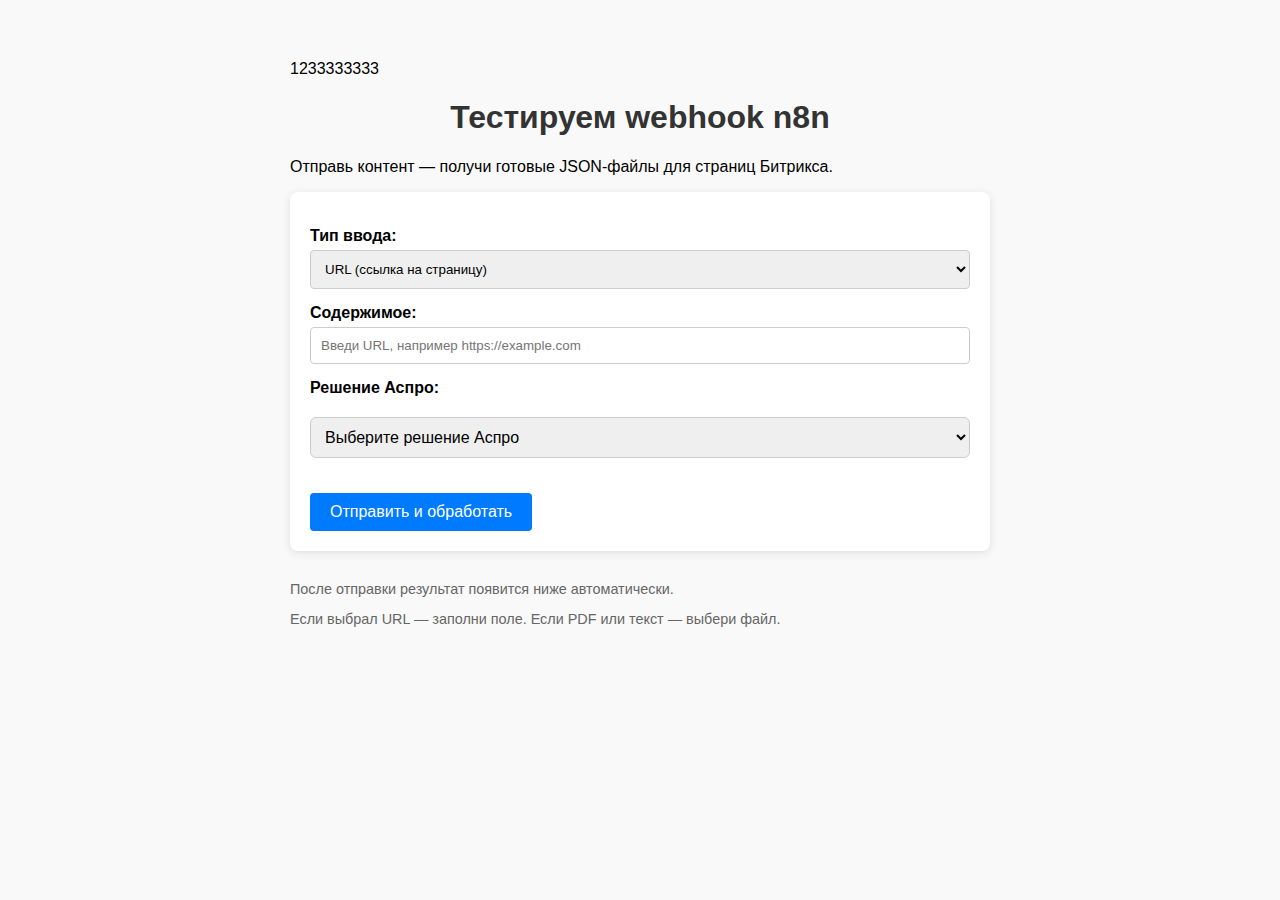
<file: index.html>
1233333333<!DOCTYPE html>
<html lang="ru">
<head>
    <meta charset="UTF-8">
    <meta name="viewport" content="width=device-width, initial-scale=1.0">
    <title>Тест webhook n8n для контента в Битрикс</title>
    <style>
        body { font-family: Arial, sans-serif; max-width: 700px; margin: 40px auto; padding: 20px; background: #f9f9f9; }
        h1 { color: #333; text-align: center; }
        form { background: white; padding: 20px; border-radius: 8px; box-shadow: 0 2px 10px rgba(0,0,0,0.1); }
        label { display: block; margin: 15px 0 5px; font-weight: bold; }
        input, select { width: 100%; padding: 10px; border: 1px solid #ccc; border-radius: 4px; box-sizing: border-box; }
        button { margin-top: 20px; padding: 10px 20px; background: #007bff; color: white; border: none; border-radius: 4px; cursor: pointer; font-size: 1em; }
        button:hover { background: #0056b3; }
        button:disabled { background: #6c757d; cursor: not-allowed; }
        .info { margin-top: 30px; font-size: 0.9em; color: #666; }
        .results { margin-top: 40px; background: white; padding: 20px; border-radius: 8px; box-shadow: 0 2px 10px rgba(0,0,0,0.1); display: none; }
        .results h2 { color: #28a745; margin-top: 0; text-align: center; }
        .loading { text-align: center; color: #007bff; font-style: italic; margin: 20px 0; }
        .response-content { margin-top: 20px; line-height: 1.6; }
        .file-card {
            display: flex;
            align-items: center;
            background: #f0f4f8;
            border: 1px solid #ddd;
            padding: 15px;
            border-radius: 8px;
            margin-top: 20px;
            box-shadow: 0 2px 5px rgba(0,0,0,0.05);
        }
        .file-icon { font-size: 40px; margin-right: 15px; color: #4a90e2; }
        .file-info { flex-grow: 1; }
        .file-name { font-weight: bold; display: block; margin-bottom: 5px; color: #333; }
        .download-btn {
            background: #28a745; color: white; text-decoration: none;
            padding: 8px 15px; border-radius: 4px; font-size: 0.9em;
            display: inline-block; transition: background-color 0.2s;
        }
        .download-btn:hover { background: #218838; }
        .error-message {
            color: #d93025; background: #f8d7da; padding: 15px;
            border: 1px solid #f5c6cb; border-radius: 4px; margin-top: 20px;
        }
    </style>
</head>
<body>
    <h1>Тестируем webhook n8n</h1>
    <p>Отправь контент — получи готовые JSON-файлы для страниц Битрикса.</p>
   
    <form id="testForm" action="https://n8n.takfit.ru/webhook-test/content-to-bitrix" method="POST" enctype="multipart/form-data">
        <!-- <form id="testForm" action="https://vanish74.app.n8n.cloud/webhook-test/content-to-bitrix" method="POST" enctype="multipart/form-data"> -->
        <label for="input_type">Тип ввода:</label>
        <select name="input_type" id="input_type" required>
            <option value="url">URL (ссылка на страницу)</option>
            <option value="pdf">PDF-файл</option>
            <option value="text">Текстовый файл</option>
        </select>
      
        <label for="content">Содержимое:</label>
        <input type="text" name="content" id="content_url" placeholder="Введи URL, например https://example.com" required>
        <input type="file" name="content" id="content_file" style="display:none;" accept=".pdf,.txt">
        
        <!-- Селект Аспро — теперь с id и label для удобства -->
        <label for="aspro_solution">Решение Аспро:</label>
        <select name="aspro_solution" id="aspro_solution" required style="width: 100%; padding: 10px; margin: 15px 0; font-size: 16px; border-radius: 6px; border: 1px solid #ccc;">
            <option value="" disabled selected>Выберите решение Аспро</option>
            <option value="Аспро: Премьер">Аспро: Премьер</option>
            <option value="Аспро: Максимум">Аспро: Максимум</option>
            <option value="Аспро: Лайтшоп">Аспро: Лайтшоп</option>
            <option value="Аспро: Корпоративный сайт 3.0">Аспро: Корпоративный сайт 3.0</option>
            <option value="Аспро: Приорити 2.0">Аспро: Приорити 2.0</option>
        </select>
        
        <button type="submit" id="submitBtn">Отправить и обработать</button>
    </form>
   
    <div class="info">
        <p>После отправки результат появится ниже автоматически.</p>
        <p>Если выбрал URL — заполни поле. Если PDF или текст — выбери файл.</p>    
    </div>
   
    <div class="results" id="results" style="display:none;">
        <h2>Результат обработки</h2>
        <div class="loading" id="loading">Обработка... это может занять до 5 минут ⌛</div>
        <div class="response-content" id="responseContent"></div>
    </div>
    
    <script>
        document.addEventListener('DOMContentLoaded', () => {
            const inputTypeSelect = document.getElementById('input_type');
            const urlInput = document.getElementById('content_url');
            const fileInput = document.getElementById('content_file');

            // Переключение полей ввода
            inputTypeSelect.addEventListener('change', function() {
                const type = this.value;
                if (type === 'url') {
                    urlInput.style.display = 'block';
                    urlInput.required = true;
                    fileInput.style.display = 'none';
                    fileInput.required = false;
                } else {
                    urlInput.style.display = 'none';
                    urlInput.required = false;
                    fileInput.style.display = 'block';
                    fileInput.required = true;
                    fileInput.accept = type === 'pdf' ? '.pdf' : '.txt';
                }
            });

            // Инициализация — по умолчанию URL
            inputTypeSelect.dispatchEvent(new Event('change'));

            const form = document.getElementById('testForm');
            const submitBtn = document.getElementById('submitBtn');
            const resultsDiv = document.getElementById('results');
            const loadingDiv = document.getElementById('loading');
            const responseContentDiv = document.getElementById('responseContent');

            form.addEventListener('submit', async function(e) {
                e.preventDefault();
              
                submitBtn.disabled = true;
                submitBtn.textContent = 'Обработка...';
                resultsDiv.style.display = 'block';
                loadingDiv.style.display = 'block';
                responseContentDiv.innerHTML = '';

                const formData = new FormData(form);  // ← сюда автоматически попадёт aspro_solution

                const controller = new AbortController();
                const timeoutId = setTimeout(() => controller.abort(), 300000);

                try {
                    const response = await fetch(form.action, {
                        method: 'POST',
                        body: formData,
                        signal: controller.signal,
                        headers: {
                            'Accept': 'application/zip'
                        }
                    });

                    clearTimeout(timeoutId);

                    const contentType = response.headers.get('Content-Type') || '';
                    if (!response.ok) {
                        const text = await response.text();
                        throw new Error(`Сервер вернул ошибку ${response.status}: ${text.slice(0, 200)}...`);
                    }

                    if (!contentType.includes('zip') && !contentType.includes('octet-stream')) {
                        const text = await response.text();
                        if (text.trim().startsWith('<!DOCTYPE html>') || text.includes('Cloudflare') || response.status === 524) {
                            throw new Error('Превышен лимит Cloudflare (~100 секунд). n8n.cloud не позволяет дольше обрабатывать webhook. Оптимизируй workflow или рассмотри self-hosted версию.');
                        }
                        throw new Error('Получен неожиданный тип ответа от сервера.');
                    }

                    const arrayBuffer = await response.arrayBuffer();
                    const blob = new Blob([arrayBuffer], { type: 'application/zip' });
                    let filename = 'bitrix_pages.zip';
                    const disposition = response.headers.get('Content-Disposition');
                    if (disposition) {
                        const match = disposition.match(/filename\*?=([^;]+|"([^"]+)")/i);
                        if (match) {
                            filename = match[2] || match[1];
                            filename = decodeURIComponent(filename.replace(/["']/g, ''));
                        }
                    }
                    if (!filename.endsWith('.zip')) filename += '.zip';

                    const fileUrl = URL.createObjectURL(blob);
                    responseContentDiv.innerHTML = `
                        <div class="file-card">
                            <div class="file-icon">📦</div>
                            <div class="file-info">
                                <span class="file-name">${filename}</span>
                                <a href="${fileUrl}" download="${filename}" class="download-btn">Скачать архив</a>
                            </div>
                        </div>
                    `;

                } catch (err) {
                    if (err.name === 'AbortError') {
                        responseContentDiv.innerHTML = `<div class="error-message"><b>Таймаут:</b> Обработка заняла больше 5 минут.</div>`;
                    } else {
                        responseContentDiv.innerHTML = `<div class="error-message"><b>Ошибка:</b> ${err.message}</div>`;
                    }
                    console.error(err);
                } finally {
                    loadingDiv.style.display = 'none';
                    submitBtn.disabled = false;
                    submitBtn.textContent = 'Отправить и обработать';
                }
            });
        });
    </script>
</body>
</html>
</file>
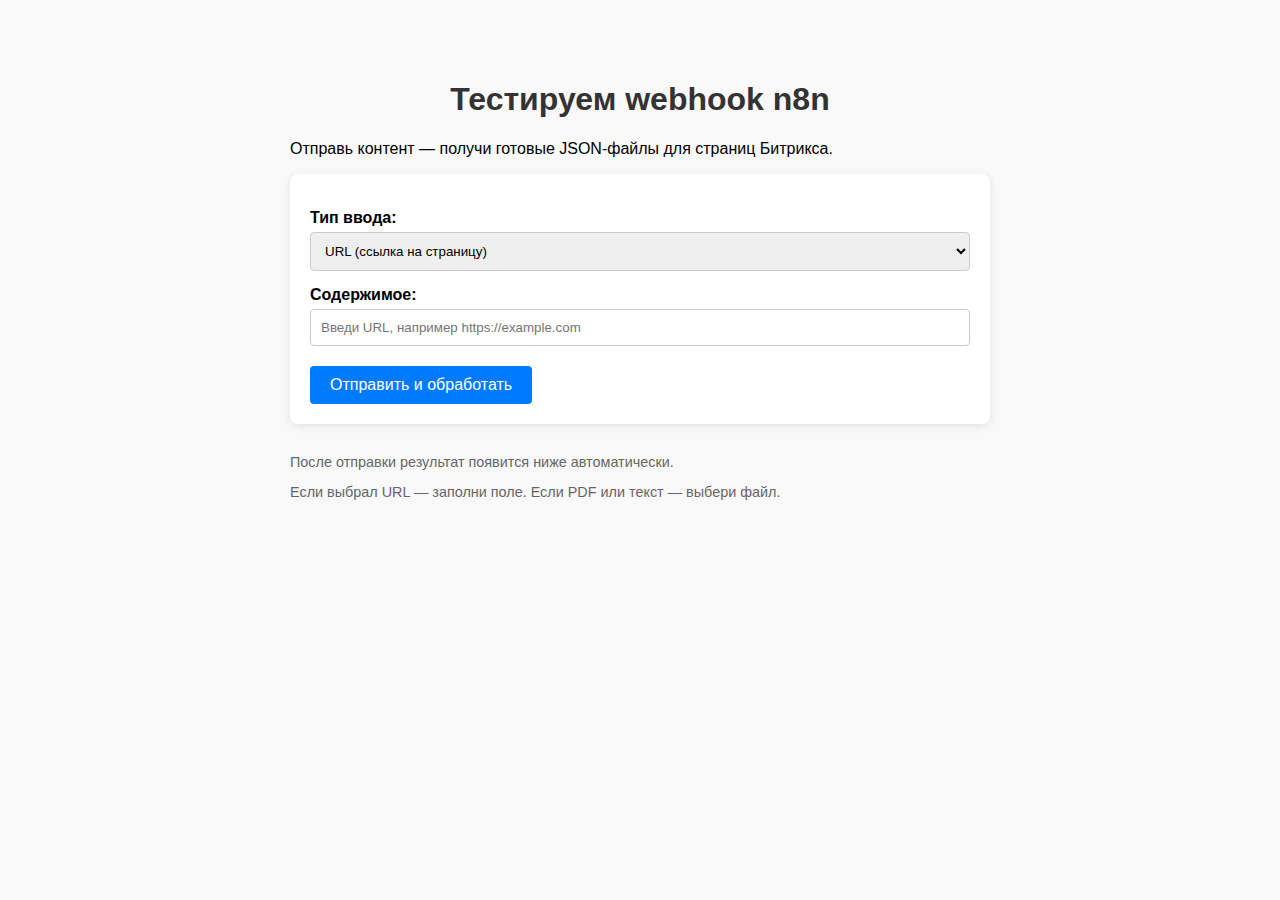
<file: test-webhook — рабочая копия, с ошибкой ожидания.html>
<!DOCTYPE html>
<html lang="ru">
<head>
    <meta charset="UTF-8">
    <meta name="viewport" content="width=device-width, initial-scale=1.0">
    <title>Тест webhook n8n для контента в Битрикс</title>
    <style>
        body { font-family: Arial, sans-serif; max-width: 700px; margin: 40px auto; padding: 20px; background: #f9f9f9; }
        h1 { color: #333; text-align: center; }
        form { background: white; padding: 20px; border-radius: 8px; box-shadow: 0 2px 10px rgba(0,0,0,0.1); }
        label { display: block; margin: 15px 0 5px; font-weight: bold; }
        input, select { width: 100%; padding: 10px; border: 1px solid #ccc; border-radius: 4px; box-sizing: border-box; }
        button { margin-top: 20px; padding: 10px 20px; background: #007bff; color: white; border: none; border-radius: 4px; cursor: pointer; font-size: 1em; }
        button:hover { background: #0056b3; }
        button:disabled { background: #6c757d; cursor: not-allowed; }

        .info { margin-top: 30px; font-size: 0.9em; color: #666; }

        .results { margin-top: 40px; background: white; padding: 20px; border-radius: 8px; box-shadow: 0 2px 10px rgba(0,0,0,0.1); display: none; }
        .results h2 { color: #28a745; margin-top: 0; text-align: center; }
        .loading { text-align: center; color: #007bff; font-style: italic; margin: 20px 0; }
        .response-content { margin-top: 20px; line-height: 1.6; }
        
        /* Стили для карточки файла */
        .file-card {
            display: flex;
            align-items: center;
            background: #f0f4f8;
            border: 1px solid #ddd;
            padding: 15px;
            border-radius: 8px;
            margin-top: 20px;
            box-shadow: 0 2px 5px rgba(0,0,0,0.05);
        }
        .file-icon {
            font-size: 40px;
            margin-right: 15px;
            color: #4a90e2;
        }
        .file-info {
            flex-grow: 1;
        }
        .file-name {
            font-weight: bold;
            display: block;
            margin-bottom: 5px;
            color: #333;
        }
        .download-btn {
            background: #28a745;
            color: white;
            text-decoration: none;
            padding: 8px 15px;
            border-radius: 4px;
            font-size: 0.9em;
            display: inline-block;
            transition: background-color 0.2s;
        }
        .download-btn:hover { background: #218838; }

        .error-message {
            color: #d93025;
            background: #f8d7da;
            padding: 10px;
            border: 1px solid #f5c6cb;
            border-radius: 4px;
        }

    </style>
</head>
<body>
    <h1>Тестируем webhook n8n</h1>
    <p>Отправь контент — получи готовые JSON-файлы для страниц Битрикса.</p>

    <form id="testForm" action="https://vanish74.app.n8n.cloud/webhook-test/content-to-bitrix" method="POST" enctype="multipart/form-data">
        <label for="input_type">Тип ввода:</label>
        <select name="input_type" id="input_type" required>
            <option value="url">URL (ссылка на страницу)</option>
            <option value="pdf">PDF-файл</option>
            <option value="text">Текстовый файл</option>
        </select>

        <label for="content">Содержимое:</label>
        <input type="text" name="content" id="content_url" placeholder="Введи URL, например https://example.com" required>
        <input type="file" name="content" id="content_file" style="display:none;" accept=".pdf,.txt">

        <button type="submit" id="submitBtn">Отправить и обработать</button>
    </form>

    <div class="info">
        <p>После отправки результат появится ниже автоматически.</p>
        <p>Если выбрал URL — заполни поле. Если PDF или текст — выбери файл.</p>
    </div>

    <!-- Блок с результатами -->
    <div class="results" id="results">
        <h2>Результат обработки</h2>
        <div class="loading" id="loading">Обработка... подожди несколько секунд</div>
        <div class="response-content" id="responseContent"></div>
    </div>

  <script>
    document.addEventListener('DOMContentLoaded', () => {
        const inputTypeSelect = document.getElementById('input_type');
        const urlInput = document.getElementById('content_url');
        const fileInput = document.getElementById('content_file');

        // --- Логика переключения полей ввода ---
        inputTypeSelect.addEventListener('change', function() {
            const type = this.value;
            if (type === 'url') {
                urlInput.style.display = 'block';
                urlInput.required = true;
                fileInput.style.display = 'none';
                fileInput.required = false;
            } else {
                urlInput.style.display = 'none';
                urlInput.required = false;
                fileInput.style.display = 'block';
                fileInput.required = true;
                fileInput.accept = type === 'pdf' ? '.pdf' : '.txt';
            }
        });

        // --- Логика отправки формы и обработки ответа ---
        const form = document.getElementById('testForm');
        form.addEventListener('submit', async function(e) {
            e.preventDefault();

            const submitBtn = document.getElementById('submitBtn');
            const resultsDiv = document.getElementById('results');
            const loadingDiv = document.getElementById('loading');
            const responseContentDiv = document.getElementById('responseContent');

            submitBtn.disabled = true;
            submitBtn.textContent = 'Обработка...';
            resultsDiv.style.display = 'block';
            loadingDiv.style.display = 'block';
            responseContentDiv.innerHTML = '';

            const formData = new FormData(form);

            try {
                const response = await fetch(form.action, {
                    method: 'POST',
                    body: formData,
                    headers: {
                        'Accept': 'application/zip'  // подсказываем, что ждём архив
                    }
                });

                if (!response.ok) {
                    throw new Error(`Ошибка сервера: ${response.status} ${response.statusText}`);
                }

                // Надёжный способ получить чистый binary
                const arrayBuffer = await response.arrayBuffer();
                const blob = new Blob([arrayBuffer], { type: 'application/zip' });

                // Улучшенный парсинг имени файла
                const disposition = response.headers.get('Content-Disposition');
                let filename = "bitrix_pages.zip"; // запасной вариант
                if (disposition) {
                    const match = disposition.match(/filename\*?=([^;]+|"([^"]+)")/i);
                    if (match) {
                        filename = match[2] || match[1];
                        filename = decodeURIComponent(filename.replace(/["']/g, ''));
                    }
                }
                // Если имя пустое или без расширения — форсируем
                if (!filename.endsWith('.zip')) {
                    filename = filename.replace(/\.[^/.]+$/, "") + ".zip"; // заменяем старое расширение или добавляем
                }

                // Создаём ссылку на blob
                const fileUrl = window.URL.createObjectURL(blob);

                // Генерируем карточку
                responseContentDiv.innerHTML = `
                    <div class="file-card">
                        <div class="file-icon">📦</div>
                        <div class="file-info">
                            <span class="file-name">${filename}</span>
                            <a href="${fileUrl}" download="${filename}" class="download-btn">Скачать архив</a>
                        </div>
                    </div>
                `;

            } catch (err) {
                responseContentDiv.innerHTML = `<div class="error-message"><b>Ошибка:</b> ${err.message}</div>`;
                console.error(err);
            } finally {
                loadingDiv.style.display = 'none';
                submitBtn.disabled = false;
                submitBtn.textContent = 'Отправить и обработать';
            }
        });
    });
</script>


</body>
</html>
</file>
